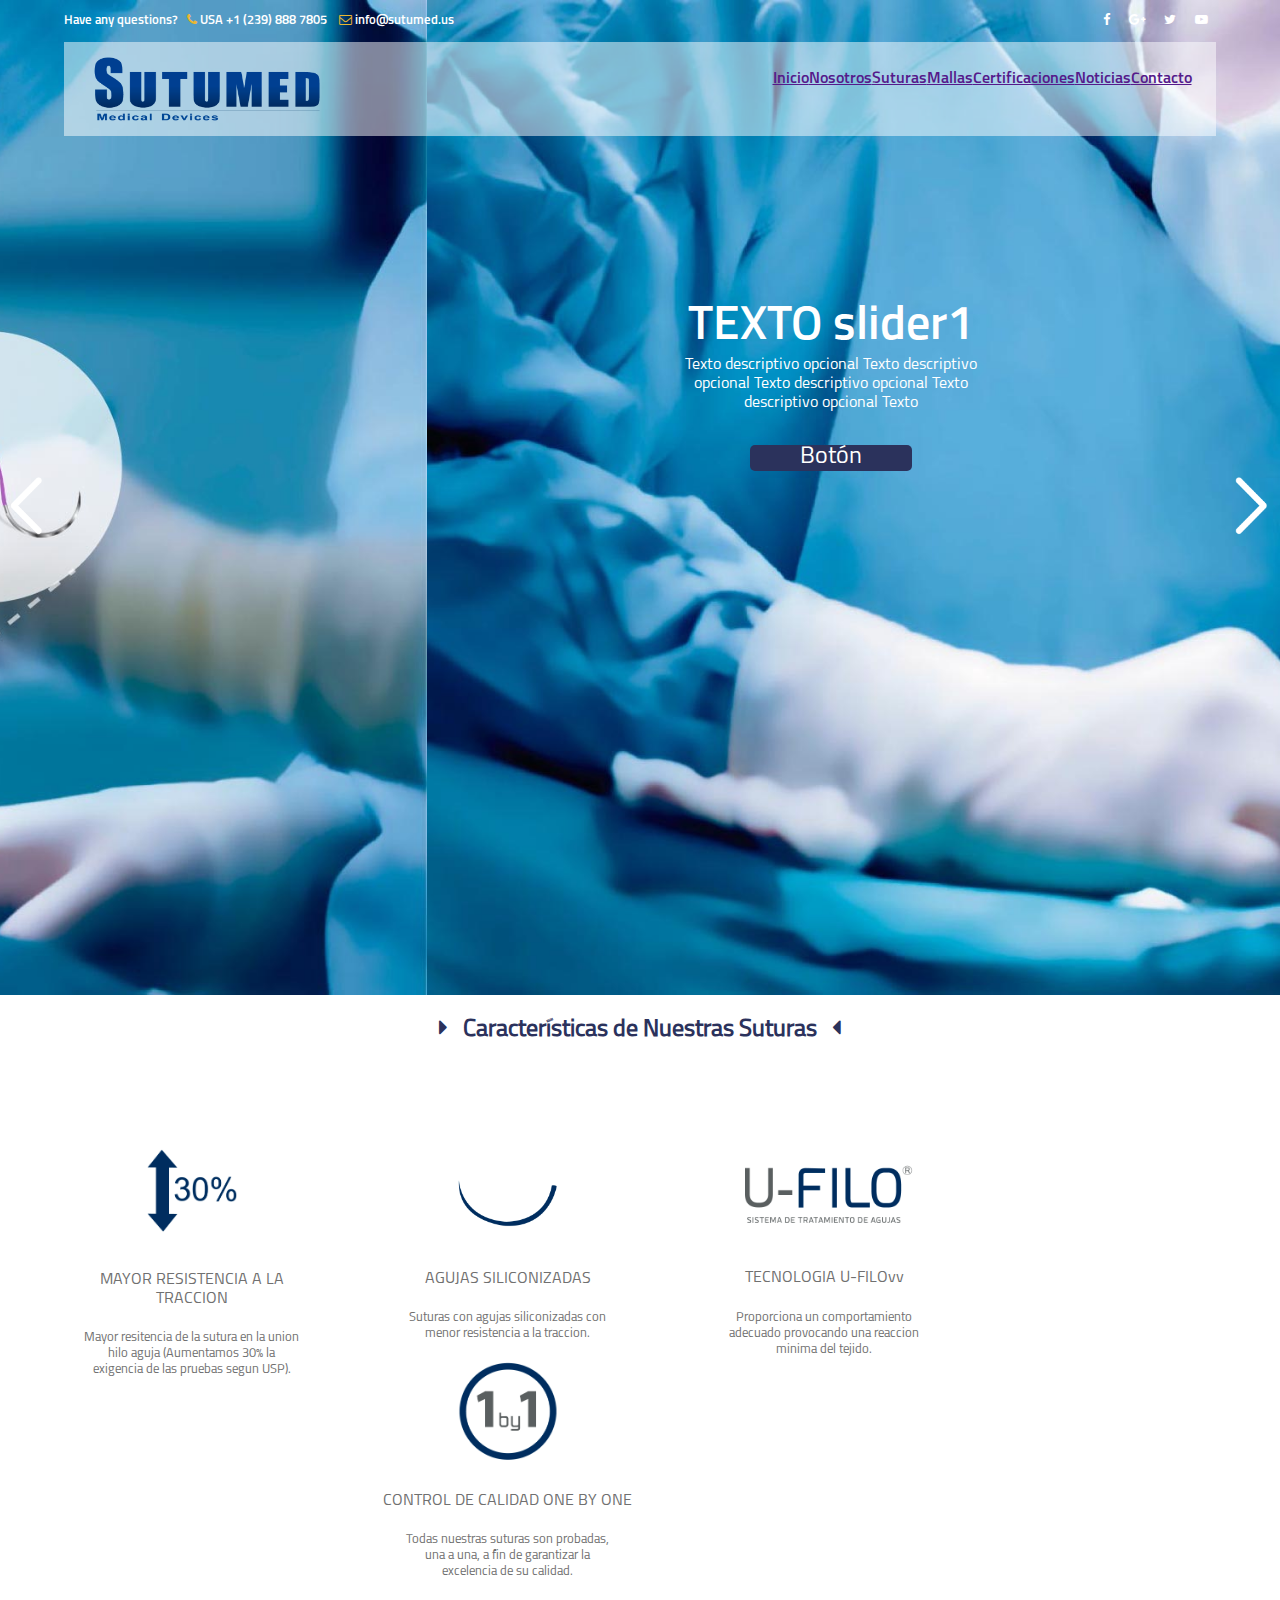
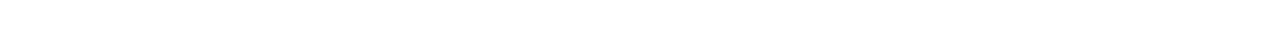
<file: index.html>
<!DOCTYPE html>
<html>

<head>
	<html lang="es">
	<meta name="viewport" content="initial-scale=1, maximum-scale=1" />
	<meta charset="UTF-8">
	<meta name="viewport" content="width=device-width" />
	<title>SUTUMED</title>
	<meta name="author" content="Brandemma" />
	<meta name="description" content="" />
	

<!--================== 	ENLACE HOJA DE ESTILOS (INICIA)  =====================-->

	<link rel="stylesheet" type="text/css" href="css/estilos.css">

<!--================== 	ENLACE HOJA DE ESTILOS (TERMINA)  =====================-->

<!--================== 	ENLACE ICONO (INICIA)  =====================-->

	<link rel="stylesheet" href="https://maxcdn.bootstrapcdn.com/font-awesome/4.5.0/css/font-awesome.min.css">

<!--================== 	ENLACE ICONO (TERMINA)  =====================-->

<!--================== 	SCRIPT PARA SLIDER (INICIA)  =====================-->

	<script src="http://code.jquery.com/jquery-1.11.3.min.js"></script>

<!--================== 	SCRIPT PARA SLIDER (TERMINA)  =====================-->

</head>

<body>
	<header>
		<div class="posicion">
			<div class="contacto-cabecera">
				<p>Have any questions? &nbsp; <a href=""><i class="fa fa-phone naranja" aria-hidden="true"></i> USA +1 (239) 888 7805</a> &nbsp;&nbsp; <a href=""><i class="fa fa-envelope-o naranja" aria-hidden="true"></i> info@sutumed.us</a></p>
			</div>
			<div class="redes-sociales">
				<a href=""><i class="fa fa-facebook" aria-hidden="true"></i></a>
				<a href=""><i class="fa fa-google-plus" aria-hidden="true"></i></a>
				<a href=""><i class="fa fa-twitter" aria-hidden="true"></i></a>
				<a href=""><i class="fa fa-youtube-play" aria-hidden="true"></i></a>
			</div>
			<div class="clear"></div>

			<div class="menu-principal">
				<a href=""><img src="img/logo-sutumed.png"></a>
				<nav>
					<ul>
						<li><a href="">Inicio</a></li>
						<li><a href="">Nosotros</a></li>
						<li><a href="">Suturas</a></li>
						<li><a href="">Mallas</a></li>
						<li><a href="">Certificaciones</a></li>
						<li><a href="">Noticias</a></li>
						<li><a href="">Contacto</a></li>
					</ul>
				</nav>
				<div class="clear"></div>
			</div>
			<!-- MENU RESPONSIVE -->
			<!-- <div class="menu-responsive">
				<input type="checkbox" id="btn-menu">
				<label for="btn-menu">
					<img src="img/menu-responsive.png">
				</label>
				<nav class="menu">
					<ul class="re">
						<li><a href="">Inicio</a></li>
						<li><a href="">Nosotros</a></li>
						<li><a href="">Suturas</a></li>
						<li><a href="">Mallas</a></li>
						<li><a href="">Certificaciones</a></li>
						<li><a href="">Noticias</a></li>
						<li><a href="">Contacto</a></li>
					</ul>
				</nav>
			</div> -->
			<!-- MENU RESPONSIVE -->
		</div>
	</header>

	<div id="contenedor-slider">
		<div id="slider">
			<section>
				<img src="img/slider1.jpg" alt="">
				<div class="texto-slider">
					<h2>TEXTO slider1</h2>
					<p>Texto descriptivo opcional Texto descriptivo opcional Texto descriptivo opcional Texto descriptivo opcional Texto </p>
					<a href="">Botón</a>
				</div>
			</section>
			<section>
				<img src="img/slider1.jpg" alt="">
				<div class="texto-slider">
					<h2>TEXTO slider2</h2>
					<p>Texto descriptivo opcional Texto descriptivo opcional Texto descriptivo opcional Texto descriptivo opcional Texto </p>
					<a href="">Botón</a>
				</div>
			</section>
			<section>
				<img src="img/slider1.jpg" alt="">
				<div class="texto-slider">
					<h2>TEXTO slider3</h2>
					<p>Texto descriptivo opcional Texto descriptivo opcional Texto descriptivo opcional Texto descriptivo opcional Texto </p>
					<a href="">Botón</a>
				</div>
			</section>
		</div>
		<div id="btn-avanzar">
			<img src="img/flecha-derecha.png">
		</div>
		<div id="btn-retroceder">
			<img src="img/flecha-izquierda.png">
		</div>
		<script src="js/slider.js"></script>
	</div>

	<div class="contenedor-caracteristicas">
		<h2><i class="fa fa-caret-right" aria-hidden="true"></i>&nbsp;&nbsp; Características de Nuestras Suturas &nbsp;&nbsp;<i class="fa fa-caret-left" aria-hidden="true"></i></h2>
		<div class="caracteristicas margen">
			<img class="img1" src="img/resistencia.gif">
			<h4>MAYOR RESISTENCIA A LA TRACCION</h4>
			<p>Mayor resitencia de la sutura en la union hilo aguja (Aumentamos 30% la exigencia de las pruebas segun USP).</p>
		</div>
		<div class="caracteristicas margen">
			<img class="img2" src="img/agujas.gif">
			<h4>AGUJAS SILICONIZADAS</h4>
			<p>Suturas con agujas siliconizadas con menor resistencia a la traccion.</p>
		</div>
		<div class="caracteristicas margen">
			<img class="img3" src="img/u-filo.gif">
			<h4>TECNOLOGIA U-FILOvv</h4>
			<p>Proporciona un comportamiento adecuado provocando una reaccion minima del tejido.</p>
		</div>
		<div class="caracteristicas">
			<img class="img4" src="img/calidad.gif">
			<h4>CONTROL DE CALIDAD ONE BY ONE</h4>
			<p>Todas nuestras suturas son probadas, una a una, a fin de garantizar la excelencia de su calidad.</p>
		</div>

		<div class="clear"></div>
	</div>
</body>

</html>
</file>
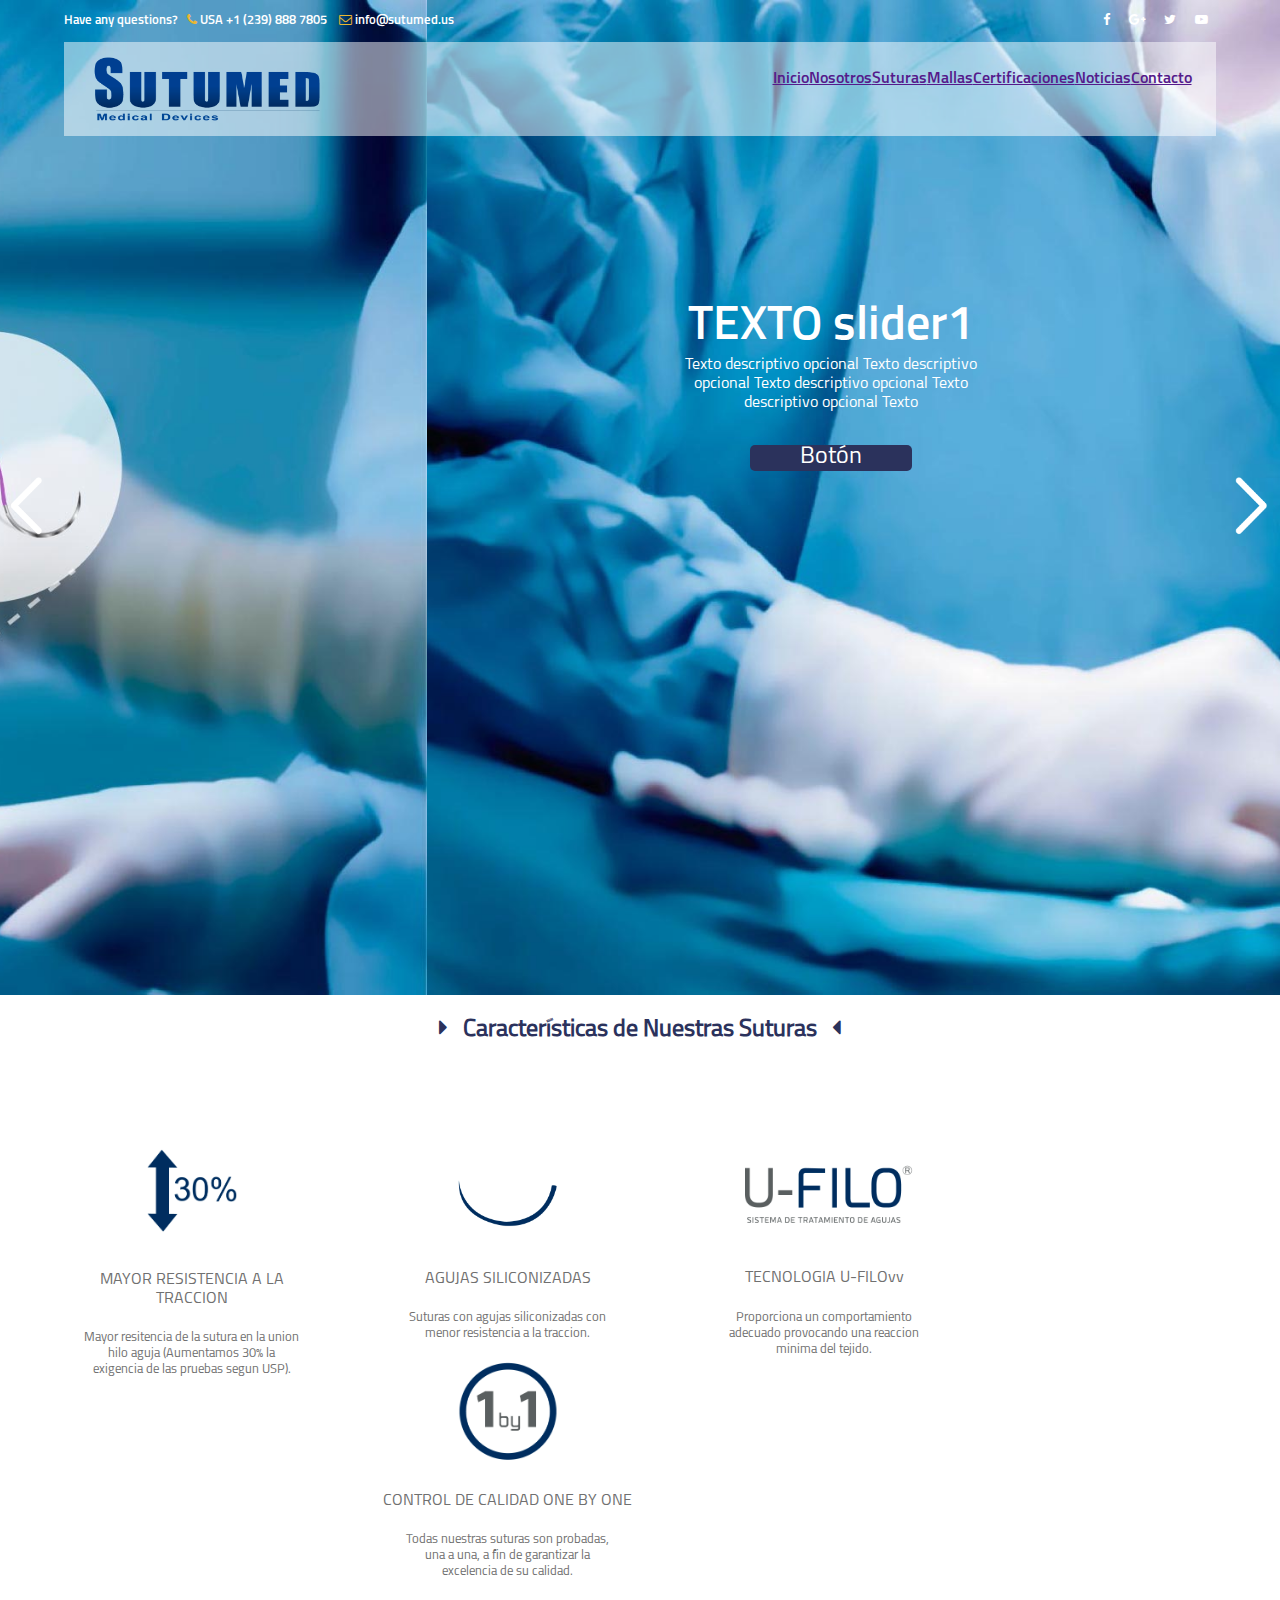
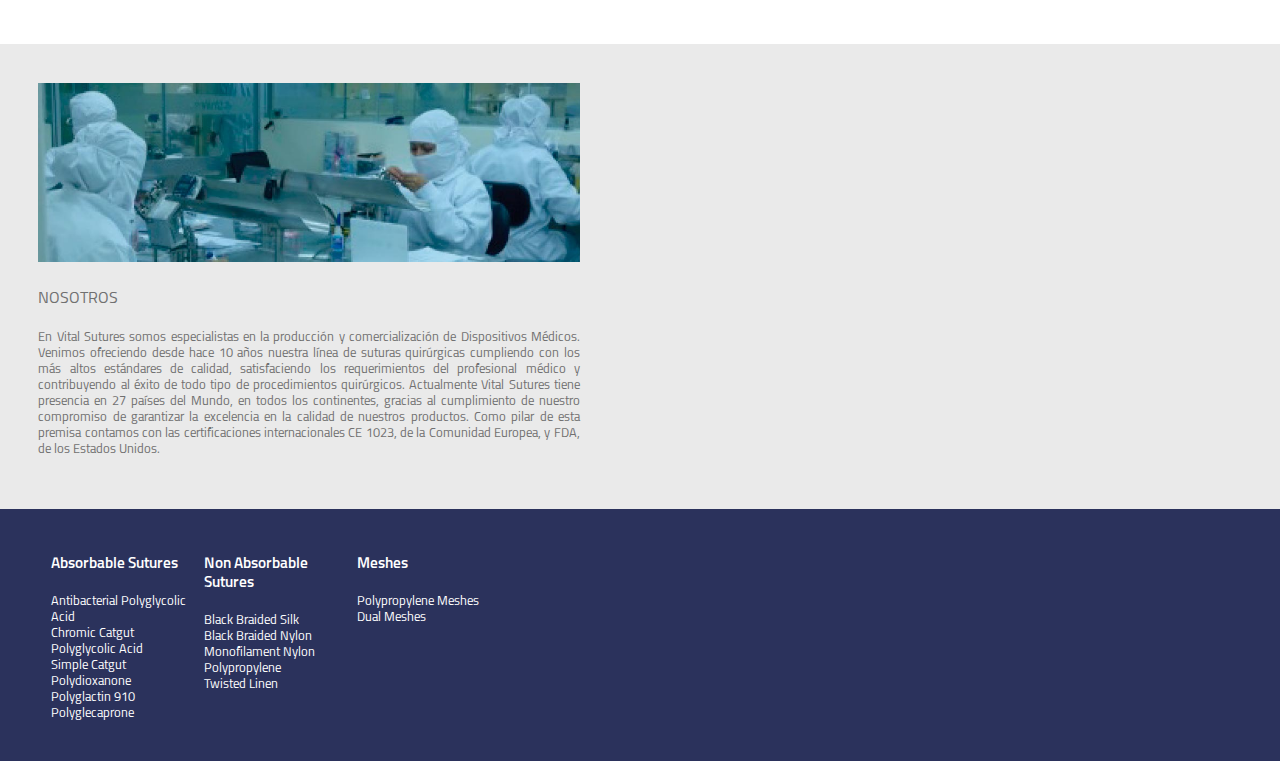
<file: index-sutumed.html>
<!DOCTYPE html>
<html>

<head>
	<html lang="es">
	<meta name="viewport" content="initial-scale=1, maximum-scale=1" />
	<meta charset="UTF-8">
	<meta name="viewport" content="width=device-width" />
	<title>SUTUMED</title>
	<meta name="author" content="Brandemma" />
	<meta name="description" content="" />
	

<!--================== 	ENLACE HOJA DE ESTILOS (INICIA)  =====================-->

	<link rel="stylesheet" type="text/css" href="css/estilos.css">

<!--================== 	ENLACE HOJA DE ESTILOS (TERMINA)  =====================-->

<!--================== 	ENLACE ICONO (INICIA)  =====================-->

	<link rel="stylesheet" href="https://maxcdn.bootstrapcdn.com/font-awesome/4.5.0/css/font-awesome.min.css">

<!--================== 	ENLACE ICONO (TERMINA)  =====================-->

<!--================== 	SCRIPT PARA SLIDER (INICIA)  =====================-->

	<script src="http://code.jquery.com/jquery-1.11.3.min.js"></script>

<!--================== 	SCRIPT PARA SLIDER (TERMINA)  =====================-->

</head>

<body>
	<header>
		<div class="posicion">
			<div class="contacto-cabecera">
				<p>Have any questions? &nbsp; <a href=""><i class="fa fa-phone naranja" aria-hidden="true"></i> USA +1 (239) 888 7805</a> &nbsp;&nbsp; <a href=""><i class="fa fa-envelope-o naranja" aria-hidden="true"></i> info@sutumed.us</a></p>
			</div>
			<div class="redes-sociales">
				<a href=""><i class="fa fa-facebook" aria-hidden="true"></i></a>
				<a href=""><i class="fa fa-google-plus" aria-hidden="true"></i></a>
				<a href=""><i class="fa fa-twitter" aria-hidden="true"></i></a>
				<a href=""><i class="fa fa-youtube-play" aria-hidden="true"></i></a>
			</div>
			<div class="clear"></div>

			<div class="menu-principal">
				<a href=""><img src="img/logo-sutumed.png"></a>
				<nav>
					<ul>
						<li><a href="">Inicio</a></li>
						<li><a href="">Nosotros</a></li>
						<li><a href="">Suturas</a></li>
						<li><a href="">Mallas</a></li>
						<li><a href="">Certificaciones</a></li>
						<li><a href="">Noticias</a></li>
						<li><a href="">Contacto</a></li>
					</ul>
				</nav>
				<div class="clear"></div>
			</div>
			<!-- MENU RESPONSIVE -->
			<!-- <div class="menu-responsive">
				<input type="checkbox" id="btn-menu">
				<label for="btn-menu">
					<img src="img/menu-responsive.png">
				</label>
				<nav class="menu">
					<ul class="re">
						<li><a href="">Inicio</a></li>
						<li><a href="">Nosotros</a></li>
						<li><a href="">Suturas</a></li>
						<li><a href="">Mallas</a></li>
						<li><a href="">Certificaciones</a></li>
						<li><a href="">Noticias</a></li>
						<li><a href="">Contacto</a></li>
					</ul>
				</nav>
			</div> -->
			<!-- MENU RESPONSIVE -->
		</div>
	</header>

	<div id="contenedor-slider">
		<div id="slider">
			<section>
				<img src="img/slider1.jpg" alt="">
				<div class="texto-slider">
					<h2>TEXTO slider1</h2>
					<p>Texto descriptivo opcional Texto descriptivo opcional Texto descriptivo opcional Texto descriptivo opcional Texto </p>
					<a href="">Botón</a>
				</div>
			</section>
			<section>
				<img src="img/slider1.jpg" alt="">
				<div class="texto-slider">
					<h2>TEXTO slider2</h2>
					<p>Texto descriptivo opcional Texto descriptivo opcional Texto descriptivo opcional Texto descriptivo opcional Texto </p>
					<a href="">Botón</a>
				</div>
			</section>
			<section>
				<img src="img/slider1.jpg" alt="">
				<div class="texto-slider">
					<h2>TEXTO slider3</h2>
					<p>Texto descriptivo opcional Texto descriptivo opcional Texto descriptivo opcional Texto descriptivo opcional Texto </p>
					<a href="">Botón</a>
				</div>
			</section>
		</div>
		<div id="btn-avanzar">
			<img src="img/flecha-derecha.png">
		</div>
		<div id="btn-retroceder">
			<img src="img/flecha-izquierda.png">
		</div>
		<script src="js/slider.js"></script>
	</div>

	<div class="contenedor-caracteristicas">
		<h2><i class="fa fa-caret-right" aria-hidden="true"></i>&nbsp;&nbsp; Características de Nuestras Suturas &nbsp;&nbsp;<i class="fa fa-caret-left" aria-hidden="true"></i></h2>
		<div class="caracteristicas margen">
			<img class="img1" src="img/resistencia.gif">
			<h4>MAYOR RESISTENCIA A LA TRACCION</h4>
			<p>Mayor resitencia de la sutura en la union hilo aguja (Aumentamos 30% la exigencia de las pruebas segun USP).</p>
		</div>
		<div class="caracteristicas margen">
			<img class="img2" src="img/agujas.gif">
			<h4>AGUJAS SILICONIZADAS</h4>
			<p>Suturas con agujas siliconizadas con menor resistencia a la traccion.</p>
		</div>
		<div class="caracteristicas margen">
			<img class="img3" src="img/u-filo.gif">
			<h4>TECNOLOGIA U-FILOvv</h4>
			<p>Proporciona un comportamiento adecuado provocando una reaccion minima del tejido.</p>
		</div>
		<div class="caracteristicas">
			<img class="img4" src="img/calidad.gif">
			<h4>CONTROL DE CALIDAD ONE BY ONE</h4>
			<p>Todas nuestras suturas son probadas, una a una, a fin de garantizar la excelencia de su calidad.</p>
		</div>

		<div class="clear"></div>
	</div>

	<div class="contenedor-gris">
		<div class="resumen-nosotros">
			<img src="img/resumen-nosotros.jpg">
			<h4>NOSOTROS</h4>
			<p>En Vital Sutures somos especialistas en la producción y comercialización de Dispositivos Médicos. Venimos ofreciendo desde hace 10 años nuestra línea de suturas quirúrgicas cumpliendo con los más altos estándares de calidad, satisfaciendo los requerimientos del profesional médico y contribuyendo al éxito de todo tipo de procedimientos quirúrgicos. Actualmente Vital Sutures tiene presencia en 27 países del Mundo, en todos los continentes, gracias al cumplimiento de nuestro compromiso de garantizar la excelencia en la calidad de nuestros productos. Como pilar de esta premisa contamos con las certificaciones internacionales CE 1023, de la Comunidad Europea, y FDA, de los Estados Unidos.</p>
		</div>

		<div class="clear"></div>
	</div>

	<div class="contenedor-azul">
		<div class="textos">
			<h4>Absorbable Sutures</h4>
			<p>Antibacterial Polyglycolic Acid<br>
			Chromic Catgut<br>
			Polyglycolic Acid<br>
			Simple Catgut<br>
			Polydioxanone<br>
			Polyglactin 910<br>
			Polyglecaprone</p>
		</div>

		<div class="textos">
			<h4>Non Absorbable Sutures</h4>
			<p>Black Braided Silk<br>
			Black Braided Nylon<br>
			Monofilament Nylon<br>
			Polypropylene<br>
			Twisted Linen</p>
		</div>

		<div class="textos">
			<h4>Meshes</h4>
			<p>Polypropylene Meshes<br>
			Dual Meshes</p>
		</div>

		<div class="clear"></div>
	</div>
</body>

</html>
</file>
<file: css/estilos.css>
/*--==================== FUENTES (INICIA) ========================--*/
@font-face {
	font-family: "my_riad_pro_regular";
	src: url(../font/MyriadPro-Regular.otf) format("opentype");
}
@font-face {
	font-family: "Titillium-Regular";
	src: url(../font/Titillium-Regular.otf) format("opentype");
}
@font-face {
	font-family: "Titillium-Semibold";
	src: url(../font/Titillium-Semibold.otf) format("opentype");
}
/*--==================== FUENTES (TERMINA) ========================--*/


/*--==================== ESTILOS GENERALES (INICIA)========================--*/
body{
	margin: 0;
	width: 100%;
}
.clear{
	clear: both;
}
/*--==================== ESTILOS GENERALES (TERMINA)========================--*/



/*--==================== ESTILOS ERNY EGOAVIL (INICIA)========================--*/



#slider .logos-white{

	width: 280px;
	height: auto;
	margin-bottom: 40px;
	margin:0 auto 20px auto;
}

/*--==================== ESTILOS ERNY EGOAVIL (TERMINA)========================--*/




/*--==================== ESTILOS CABECERA (INICIA)========================--*/
header{
	font-family: "Titillium-Semibold";
	margin: 0 auto;
	top: 0;
	width: 90%;
}
.posicion{
	position: absolute;
	top: 0;
	width: 90%;
	z-index: 10;
}
.contacto-cabecera{
	color: white;
	float: left;
	font-size: 0.8em;
}
.contacto-cabecera .naranja{
	color: #EAB732;
}
.contacto-cabecera a{
	color: white;
	text-decoration: none;
}
.redes-sociales{
	float: right;
	font-size: 0.8em;
	margin: 1em 0;
}
.idiomas{
	color: white;
	display: flex;
	font-family: "Titillium-Semibold";
    float: right;
    margin-left: 5px;
    width: 180px;
}
.idiomas img{
	margin-bottom: -2px;
	width: 20px;
}
.idiomas ul{
	list-style: none;
	margin: 0;
	padding: 0;
	position: absolute;
}
.idiomas ul:hover{
	background-color: rgba(0,0,0,0.7);
}
.idiomas ul a{
	color: white;
	text-decoration: none;
}
.idiomas ul a:hover{
	color: #f59b19;
}
.idiomas ul a i{
	margin-bottom: 8px;
	margin-right: 5px;
}
.idiomas ul li{
	display: none;	
	padding-bottom: 5px;
	padding-left: 16px;
	padding-right: 5px;
}
.idiomas ul:hover > li{
	display: block;
}
.redes-sociales a{
	color: white;
	margin: 0 8px;
	text-decoration: none;
}
.menu-principal{
	background-color: rgba(255,255,255, 0.5);
	padding: 12.2px 24.5px;
}
.menu-principal img{
	float: left;
	width: 236px;
}
.menu-principal .nav-menu-principal{
	float: right;
}
.menu-principal ul{
	display: flex;
	justify-content: flex-end;
	list-style: none;
	padding: 0;
}
.menu-principal .nav-menu-principal a{
	color: #767676;
	display: block;
	margin: 10px 10px;
	text-decoration: none;
}



.menu-responsive{
	display: none;
	font-family: "Titillium-Semibold";
	position: relative;
	width: 100%;
}
.menu-responsive label{
	display: block;
	height: 30px;
	width: 30px;
}
.menu-responsive label:hover{
	background-color: rgba(44,61,109,0.8);
	cursor: pointer;
}
.menu-responsive img{
	height: 30px;
	margin: 0;
	padding: 0;
	width: 30px;
}
#btn-menu{
	display: none;
}
.menu{
	background-color: rgba(44,61,109,0.8);
	left: -500px;
	position: absolute;
	transition: all 0.5s;
	-moz-transition: all 0.5s;
	-webkit-transition: all 0.5s;
	-o-transition: all 0.5s;
	width: 250px;
	z-index: 1000;
}
.menu ul{
	display: flex;
	flex-direction: column;
  	list-style: none;
  	margin: 0;
  	padding: 0;	
}
.menu li a{
	color: white;
 	display: block;
  	font-size: 1em;
  	padding: 15px 20px 15px 20px;
  	text-align: left;
  	text-decoration: none;  	
}
#btn-menu:checked ~ .menu{
	left: 0;
}
/*--==================== ESTILOS CABECERA (TERMINA)========================--*/





/*--==================== ESTILOS SLIDER (INICIA)========================--*/
#contenedor-slider{
	position: relative;
	overflow: hidden;
	width: 100%;
}

#slider{
	display: flex;
	width: 400%;
}

#slider section{
	position: relative;
	width: 100%;
}

#slider img{
	display: block;
	height: 100%;
	width: 100%;
}
#slider .texto-slider{
	color: white;
	left: 12%;
	position: absolute;
	text-align: center;
	top: 30%;
	width: 400px;
}
.texto-slider h2{
	font-family: "Titillium-Semibold";
	font-size: 3em;
	margin: 0;
}
.texto-slider p{
	font-family: "Titillium-Regular";
	margin: 0 auto;
	margin-bottom: 30px;
	width: 85%;
}
.texto-slider a{
	background-color: #2B325C;
	border-radius: 5px;
	color: white;
	font-family: "Titillium-Regular";
	font-size: 1.5em;
	padding: 0 50px;
	padding-bottom: 2px;
	text-decoration: none;
}

#btn-avanzar, #btn-retroceder{
	cursor: pointer;
	height: 40px;
	position: absolute;
	top: 50%;
	transform: translateY(-50%);
	width: 40px;
}

#btn-avanzar img, #btn-retroceder img{
	width: 80%;
}

#btn-avanzar{
	right: 5px;
}

#btn-retroceder{
	left: 10px;
}
/*--==================== ESTILOS SLIDER (TERMINA)========================--*/








/*--==================== ESTILOS INDEX (INICIA)========================--*/
.contenedor-caracteristicas{
	font-family: "Titillium-Regular";
	margin: 0 auto;
	margin-bottom: 5%;
	text-align: center;
	width: 90%;
}
.contenedor-caracteristicas h2{
	color: #2B325C;
	margin-bottom: 8%;
}
.caracteristicas{
	color: #707070;
	float: left;
    /*padding: 0 2%;*/
    width: 255px;
}
.margen{
	padding-right: 5.33%;
}
.caracteristicas .img1{
	width: 40%;
}
.caracteristicas .img2{
    padding-top: 10%;
	width: 40%;
}
.caracteristicas .img3{
    padding-top: 4%;
	width: 70%;
}
.caracteristicas .img4{
	width: 40%;
}
.caracteristicas h4{
	font-weight: lighter;
	font-size: 1em;
}
.caracteristicas p{
	font-size: 0.8em;
	margin: 0 auto;
	width: 85%;    
}

.contenedor-azul2{
	background-color: white;
	width: 100%;
}
.contenedor-azul2 h2{
	color: #767676;;
	font-family: "Titillium-Semibold";
	margin: 0;
	padding: 2% 0 3% 0;
	text-align: center;
}
.contenido-mas-vendidas{
	display: flex;
	flex-wrap: wrap;
	justify-content: center;
	margin: 0 auto;
	width: 90%;
}
.contenido-mas-vendidas a{
	color: #767676;
	float: left;
	font-family: "Titillium-Regular";
	margin: 0 2% 3% 2%;
	text-align: center;
	text-decoration: none;
	width: 21%;
}
.mas-vendidas{
	width: 100%;
}
.fondo-gris{
	background-color: #EAEAEA;
	border-radius: 50%;
	margin: 0 auto;
	width: 80%;
}
.mas-vendidas img{
	border-radius: 50%;
	height: 100%;
	width: 100%;
}
.mas-vendidas h3{
	font-size: 1em;
}
.mas-vendidas p{
	font-size: 0.8em;
	text-align: center;
}



.contenedor-gris{
	background-color: #EAEAEA;
	padding: 3%;
}
.resumen-nosotros{
	color: #707070;
	float: left;
	font-family: "Titillium-Regular";
	margin-right: 2%;
	width: 45%;
}
.resumen-nosotros img{
	width: 100%;
}
.resumen-nosotros h4{
	font-weight: lighter;
}
.resumen-nosotros p{
	font-size: 0.8em;
	text-align: justify;
}
/*--==================== ESTILOS INDEX (TERMINA)========================--*/





/*--==================== ESTILOS SLIDER INFO (INICIA)========================--*/
.slider-info{
	float: left;
	position: relative;
	width: 53%;
}
#contenedor-slider-info{
	overflow: hidden;
	margin: 0 auto;
	width: 90%;
}

#slider-info{
	display: flex;
	width: 300%;
}

#slider-info section{
	position: relative;
	width: 100%;
}
.articulos-info{
	float: left;
	width: 48%;
}
.espaciado-articulo-info{
	margin-right: 4%;
}
.articulos-info img{
	width: 100%;
}
.articulos-info .texto-articulo{
	background-color: white;
	color: #6C6E6D;
	font-family: "Titillium-Regular";
	padding: 5% 10%;
	text-align: center;
	width: 80%;
}
.texto-articulo h4{
	font-size: 0.7em;
	margin-bottom: 0;
	text-align: left;
}
.texto-articulo p{
	font-size: 0.6em;
	margin-bottom: 6%;
	text-align: left;
}
.texto-articulo .fa-thumb-tack{
	color: #00315E;
	-ms-transform: rotate(40deg); /* IE 9 */
	-moz-transform: rotate(40deg);
    -webkit-transform: rotate(40deg); /* Chrome, Safari, Opera */
    transform: rotate(40deg);
}
.texto-articulo a{
    background-color: #F9FAF9;
    border-radius: 5px;
    color: #00315E;
    font-size: 0.8em;
    padding: 2px 10px 4px 0;
    text-decoration: none;
}
.texto-articulo span{	
    background-color: #EDEEEC;
    border-radius: 5px 0 0 5px;
    font-size: 1em;
    margin-right: 10px;
    padding: 2px 10px 4px 10px;  
}
#slider-info img{
	display: block;
	height: 100%;
	width: 100%;
}
#slider-info .texto-slider2{
	color: white;
	left: 12%;
	position: absolute;
	text-align: center;
	top: 30%;
	width: 400px;
}
.texto-slider2 h2{
	font-family: "Titillium-Semibold";
	font-size: 4em;
	margin: 0;
}
.texto-slider2 p{
	font-family: "Titillium-Regular";
	margin: 0 auto;
	margin-bottom: 30px;
	width: 85%;
}
.texto-slider2 a{
	background-color: #2B325C;
	border-radius: 5px;
	color: white;
	font-family: "Titillium-Regular";
	font-size: 1.5em;
	padding: 0 50px;
	padding-bottom: 2px;
	text-decoration: none;
}

#btn-avanzar2, #btn-retroceder2{
	cursor: pointer;
	height: 40px;
	position: absolute;
	top: 50%;
	transform: translateY(-50%);
	width: 40px;
}

#btn-avanzar2 img, #btn-retroceder2 img{
	width: 100%;
}

#btn-avanzar2{
	right: 0;
	width: 20px;
}

#btn-retroceder2{
	left: 0;
	width: 20px;
}
/*--==================== ESTILOS SLIDER INFO (TERMINA)========================--*/







/*--==================== ESTILOS DEL CONTACTO (INICIA)========================--*/
.contenedor-contacto-desplegable{
	bottom: 0;
	padding-top: 10%;
	position: fixed;
	right: 0;
	width: 30%;
	z-index: 100;
}

#boton-contacto-desplegable{
	cursor: pointer;
	display: flex;
	float: right;
	justify-content: flex-end;
	margin-bottom: 5px;
	margin-right: 10px;
	width: 155px;
}
#boton-contacto-desplegable p{
	background-color: white;
	border-radius: 10px 0 0 10px;
	color: #2B325C;
	font-family: "Titillium-Semibold";
	height: 25px;
	margin: 0;
	padding: 2px 15px 1px 15px;
}
#boton-contacto-desplegable span{
	background-color: #2B325C;
	border-radius: 50%;
	color: white;
	margin-left: -6px;
    margin-top: -20px;
    padding: 15px 17px;
}

#formulario{
	background-color: rgba(43, 50, 92, 0.85);
	border-radius: 20px 20px 0 0;
	display: none;
	width: 100%;
}
#formulario form{
	margin: 0 auto;
	padding: 7% 0 3% 0;
	width: 85%;
}
#formulario form p{
	color: white;
	font-family: "Titillium-Regular";
	font-size: 0.8em;
	margin-top: 0;
	text-align: justify;
}
#formulario a{
	color: white;
	text-decoration: none;
}
#formulario a:hover{
	color: #f59b19;
}
#formulario label{
	color: white;
	font-family: "Titillium-Regular";
	font-size: 0.8em;
	line-height: 2;
}
#formulario input{
	border: none;
	height: 15px;
	width: 100%;
}
#formulario textarea{
	border: none;
	height: 50px;
	width: 99%;
}
#formulario .error{
	color: red;
	display: none;
	font-family: "Titillium-Regular";
	font-size: 0.7em;
	padding-top: 5px;
	text-align: center;
}
#formulario #ajaxsuccess {
	clear:both;
	color: #88DD36;
	display: none;
	font-family: "Titillium-Regular";
	font-size: 0.8em;
	font-weight:bold;
	padding-bottom: 10px;
	width: 100%;
}
#formulario .boton2{
	background-color: #EDEEEC;
	border: none;
	border-radius: 5px;
	color: #00315E;
	float: right;
	font-family: "Titillium-Semibold";
	padding: 5px 15px;
}
/*--==================== ESTILOS DEL CONTACTO (TERMINA)========================--*/







/*--==================== ESTILOS PIE PAGINA (INICIA)========================--*/
.contenedor-azul{
	background-color: #2B325C;
	padding: 2% 4%;
}
.logo-texto{
	float: left;
    margin-right: 20%;
    width: 20%;
}
.logo-texto img{
	width: 95%;
}
.logo-texto p{
	color: white;
	font-family: "Titillium-Regular";
	font-size: 0.7em;
    line-height: 2;
    margin-top: 10%;
}
.textos{
	color: white;
    float: left;
    font-size: 0.8em;
    width: 13%;
}
.textos h4{
	font-family: "Titillium-Semibold";
	font-size: 1.2em;
	font-weight: lighter;
}
.textos p{
	font-family: "Titillium-Regular";
}
.textos a{
	color: white;
	text-decoration: none;
}
.textos a:hover{
	color: #f59b19;
}
.espaciado{
	margin-right: 10%;
}
.logos-pie{
	margin-right: 10px;
	margin-top: 2%;
	width: 124px;
}
.logos-pie2{
	margin-bottom: 10px;
	margin-top: 2%;
	width: 248px;
}
/*--==================== ESTILOS PIE PAGINA (TERMINA)========================--*/







/*--==================== ESTILOS DE LA SECCION NOSOTROS (INICIA)========================--*/
.contenedor-titulo-secciones{
	position: relative;
	width: 100%;
}
.contenedor-titulo-secciones img{
	height: 300px;
	width: 100%;
}
.titulo-secciones{
	background-color: rgba(43,50,92,0.6);
	bottom: 4px;
	color: white;
	font-family: "Titillium-Regular";
	padding: 1.5% 0;
	position: absolute;
	width: 100%;
}
.titulo-secciones h2{
	font-size: 2.5em;
	font-weight: lighter;
	margin: 0;
	margin-left: 5%;
}
.contenido-nosotros{
	color: #707070;
	font-family: "Titillium-Regular";
	margin: 0 auto;
	margin-bottom: 5%;
	margin-top: 5%;
	text-align: justify;
	width: 65%;
}
.contenido-nosotros h3{
	font-size: 2em;
    font-weight: lighter;
    margin: 0;
}
.contenido-nosotros .subtitulo{
	margin-top: 0;
    margin-bottom: 5%;
}
.img-nosotros1{
	float: right;
	padding-bottom: 10%;
	padding-left: 10%;
	width: 45%;
}
.img-nosotros2{
	float: left;
	padding-bottom: 10%;
	padding-right: 10%;
	width: 45%;
}
.contenido-nosotros .logo-mfmp{
	margin-top: 2%;
	width: 40%;
}
/*--==================== ESTILOS DE LA SECCION NOSOTROS (TERMINA)========================--*/





/*--==================== ESTILOS DE LA SECCION NOTICIAS (INICIA)========================--*/
.noticias-blanco{
	padding: 4% 1%;
	width: 98%;
}
.img-noticia{
	float: left;
	padding-top: 3%;
	width: 30%;
}
.img-noticia img{
	width: 95%;
}
.texto-noticia{
	border-left: 2px solid #707070;
	color: #707070;
	float: left;
	font-family: "Titillium-Regular";
	padding: 3% 0 3% 3%;
	width: 66.5%;
}
.texto-noticia h3{
	font-size: 1.5em;
    font-weight: lighter;
    margin: 0;
}
.texto-noticia .subtitulo{
	margin-top: 0;
}
.texto-noticia .detalles{
	margin-bottom: 3%;
	padding-left: 2%;
}
.negro{
	color: black;
}
.texto-noticia .fa-thumb-tack{
	color: #787878;
	-ms-transform: rotate(40deg); /* IE 9 */
	-moz-transform: rotate(40deg);
    -webkit-transform: rotate(40deg); /* Chrome, Safari, Opera */
    transform: rotate(40deg);
}
.texto-noticia a{
    background-color: #F7F7F7;
    border-radius: 5px;
    color: #707070;
    font-size: 0.8em;
    padding: 10px 10px 10px 0;
    text-decoration: none;
}
.texto-noticia span{	
    background-color: #EBEBEA;
    border-radius: 5px 0 0 5px;
    font-size: 1em;
    margin-right: 10px;
    padding: 10px 15px;    
}
.noticias-gris{
	background-color: #EFEFEE;
	padding: 4% 1%;
}
/*--==================== ESTILOS DE LA SECCION NOTICIAS (TERMINA)========================--*/










/*--==================== ESTILOS DE LA SECCION SUTURAS (INICIA)========================--*/
.contenedor-sutura{
	margin-top: -4px;
	position: relative;
	width: 100%;
}
.img-sutura{
	float: left;
	padding-top: 3%;
	width: 40%;
}
.img-sutura img{
	width: 100%;
}
.caracteristicas-sutura{
	background-color: #5E5E5E;
	color: white;
	float: left;
	font-family: "Titillium-Regular";
	padding: 3%;
	width: 54%;
}
.caracteristicas-sutura h3{
	margin: 0;
}
.caracteristicas-sutura .margen-inferior{
	margin-bottom: 3%;
}
.caracteristicas-sutura img{
	border: 6px solid #707070;
	float: right;
	margin: 0 1%;
	width: 25%;
}
.margen-superior{
	margin-top: -5px;
}
.contenedor-nuevos{
	display: flex;
	flex-wrap: wrap;
	justify-content: center;
	margin-bottom: 1%;
	width: 100%;
}
.contenedor-nuevos h3{
	background-color: #2B325C;
	color: white;
	font-family: "Titillium-Regular";
	font-weight: lighter;
	margin: 0;
	margin-bottom: 2%;
	padding: 5px 0;
	text-align: center;
	width: 100%;
}
.contenedor-nuevos p{
	color: #767676;
	font-family: "Titillium-Regular";
	margin: 0 auto;
	margin-bottom: 2%;
	text-align: justify;
	width: 80%;
}
.boton-mas{
	border: 2px solid #2B325C;
	color: #2B325C;
	float: right;
	font-family: "Titillium-Semibold";
	margin-right: 5%;
	text-decoration: none;
	padding: 3px 10px;
}
.boton-mas:hover{
	background-color: #2B325C;
	color: white;
}
.nuevos-productos{
	float: left;
	font-family: "Titillium-Regular";
	margin: 2%;
	text-align: center;
	width: 20%;
}
.fondo-gris2{
	background-color: #EAEAEA;
	border-radius: 50%;
	margin: 0 auto;
	width: 90%;
}
.nuevos-productos img{
	width: 100%;
}
.nuevos-productos a{
	color: #707070;
	text-decoration: none;
}
.nuevos-productos h4{
	font-size: 2em;
	font-weight: lighter;
	margin: 0;
}
.nuevos-productos p{
	margin-top: 0;
	text-align: center;
}
/*--==================== ESTILOS DE LA SECCION SUTURAS (TERMINA)========================--*/








/*--==================== ESTILOS DE LA SECCION PRODUCTO (INICIA)========================--*/
.contenedor-producto{
	background-color: #EAEAEA;
	margin-top: -5px;
    padding: 3% 5%;
	width: 90%;
}
.img-producto{
	float: left;
	width: 45%;
}
.img-producto img{
	padding-top: 5%;
	width: 90%;
}
.caracteristicas-producto{
	color: #2B325C;
	float: left;
	font-family: "Titillium-Regular";
	padding: 0 0 5% 0;
	width: 55%;
}
.caracteristicas-producto h3{
	font-size: 1.8em;
	font-weight: lighter;
	margin-bottom: 5%;
	margin-top: 0;
}
.caracteristicas-producto h4{
	line-height: 2;
	margin: 0;
}
.linea1{
	background-color: #2B325C;
	height: 2px;
	width: 52px;
}
.linea2{
	background-color: #2B325C;
	height: 2px;
	width: 100px;
}
.linea3{
	background-color: #2B325C;
	height: 2px;
	width: 170px;
}
.linea4{
	background-color: #2B325C;
	height: 2px;
	width: 180px;
}
.caracteristicas-producto p{
	margin-bottom: 15%;
	text-align: justify;
}
.caracteristicas-producto ul{
	margin-bottom: 15%;
	padding-left: 20px;
	text-align: justify;
}
.izq-producto{
	float: left;
	margin-right: 8%;
	width: 42%;
}
.der-producto{
	border-left: 2px solid #2B325C;
	float: left;
	padding-left: 8%;
	width: 41%;
}
/*--==================== ESTILOS DE LA SECCION PRODUCTO (TERMINA)========================--*/







/*--==================== ESTILOS DE LA SECCION EXPODENT (INICIA)========================--*/
.img-noticia2{
	border-right: 2px solid #707070;
	float: left;
	padding: 2% 0;
	width: 30%;
}
.img-noticia2 img{
	width: 95%;
}
.texto-noticia2{
	color: #707070;
	float: left;
	font-family: "Titillium-Regular";
	padding: 3% 0 3% 3%;
	width: 66.5%;
}
.texto-noticia2 h3{
	font-size: 1.5em;
    font-weight: lighter;
    margin: 0;
}
.texto-noticia2 .subtitulo{
	margin-top: 0;
}
.texto-noticia2 .detalles{
	margin-bottom: 3%;
	padding-left: 2%;
}
.texto-noticia2 a{
	color: #707070;
	text-decoration: none;
}
/*--==================== ESTILOS DE LA SECCION EXPODENT (TERMINA)========================--*/









/*--==================== ESTILOS DE LA SECCION CONTACTO (INICIA)========================--*/
.mapa{
	margin-top: -4px;
	width: 100%;
}
.mapa iframe{
	border: none;
	height: 350px;
	width: 100%;
}
.contenedor-datos-contacto{
	padding: 20px 0;
	padding-left: 12%;
	width: 88%;
}
.datos-contacto{
	display: flex;
	float: left;
	width: 20%;
}
.datos-contacto i{
	color: #2B325C;
	margin-right: 10px;
}
.datos-contacto p{
	color: #636462;
	font-family: "Titillium-Semibold";
	font-size: 0.8em;
	line-height: 1.5;
	margin: 0;
}
.datos-contacto a{
	color: #636462;
	text-decoration: none;
}
.datos-contacto a:hover{
	color: #f59b19;
}
.contenedor-formulario{
	background-color: #FBFAFA;
	padding: 3% 0;
	width: 100%;
}
.izquierda-formulario{
	float: left;
	margin-right: 2%;
	width: 35%;
}
.texto-formulario{
	float: right;
	font-family: "Titillium-Regular";
	width: 60%;
}
.texto-formulario h3{
	color: #707070;
	font-size: 1.5em;
    font-weight: normal;
	margin: 0;
}
.texto-formulario p{
	color: #636462;
    font-size: 0.8em;
}
.redes-formulario{
	margin-top: 20%;
	text-align: right;
}
.redes-formulario i{
	background-color: #FFFFFF; 
	border: 1px solid #EBEBEA;
	color: #636462;  
	margin: 0 2px;
	padding: 11px 0;
    text-align: center;
  	width: 40px;
}
.derecha-formulario{
	float: left;
	font-family: "Titillium-Regular";
	margin-right: 3%;
	width: 60%;
}
.campos-formulario{
	float: left;
	width: 33%;
}
.derecha-formulario label{
	color: #636462;
	font-size: 0.8em;
	line-height: 2.5;
}
.campos-formulario input{
	border: 1px solid #ebebea;
	height: 25px;
	width: 90%;
}
.mensaje-formulario{
	width: 100%;
}
.mensaje-formulario textarea{
	border: 1px solid #ebebea;
	height: 150px;
	width: 95.5%;
}
.centrado{
	text-align: center;
}
.error {
	color: red;
	display: none;
	padding-top: 5px;
}

#ajaxsuccess {
	clear:both;
	color: #346b2f;
	display: none;
	font-size:18px;
	font-weight:bold;
	padding-bottom: 10px;
	width: 100%;
}
.boton{
	background-color: #2B325C;
	border: none;
	border-radius: 10px;
	color: white;
	font-family: "Titillium-Regular";
	font-size: 0.8em;
	padding: 8px 30px;
}
/*--==================== ESTILOS DE LA SECCION CONTACTO (TERMINA)========================--*/










/*--==================== ESTILOS DEL RESPONSIVE (TERMINA)========================--*/
@media(max-width: 1300px){
	.img-noticia2{
		padding: 5% 0;
	}
}

@media(max-width: 1200px){
	.contenedor-producto{
		padding: 3%;
		width: 94%;
	}
	.img-producto{
		width: 40%;
	}
	.caracteristicas-producto{
		width: 60%;
	}
}
@media(max-width: 1150px){
	.der-producto{
		padding-bottom: 8%;
		padding-left: 6%;
		width: 43%;
	}
	.izq-producto{
		margin-right: 6%;
		width: 44%;
	}
}
@media(max-width: 1100px){
	.img-nosotros1{
		padding-bottom: 3%;
    	padding-left: 5%;
	}
	.img-noticia2{
		padding: 10% 0;
	}
	.img-noticia{
		padding-top: 5%;
	}
}
@media(max-width: 980px){
	.contenedor-datos-contacto{
		padding: 2% 5%;
		width: 90%;
	}
	.datos-contacto{
		width: 50%;
	}
}
@media(max-width: 950px){
	.izq-producto{
		margin-right: 4%;
		width: 46%;
	}
	.der-producto{
		padding-left: 4%;
		width: 45%;
	}
	.texto-formulario{
		float: left;
		padding-left: 20%;
		width: 80%;
	}
}
@media(max-width: 900px){
	.nuevos-productos{
		width: 25%;
	}
	.img-producto{
		text-align: center;
		width: 100%;
	}
	.img-producto img{
    	margin-top: -70px;
    	padding-top: 0;
    	width: 50%;
	}
	.caracteristicas-producto{
		margin-top: -60px;
		width: 100%;
	}
	.caracteristicas-producto h3{
		margin-bottom: 3%;
		text-align: center;
	}
	.izq-producto{
		margin-right: 0;
		padding: 0 5%;
		width: 40%;
	}
	.der-producto{
		padding: 0 5%;
    	width: 39%;
	}
	.img-noticia{
		padding-top: 7%;
	}
}
@media(max-width: 850px){
	.img-noticia2{
		padding: 17% 0;
	}
}
@media(max-width: 830px){
	.menu-principal{
		background-color: transparent;
		display: flex;
	}
	.menu-principal img{
		float: none;
	}
	.nav-menu-principal{
		display: none;
	}
	.menu-responsive{
		display: block;
		margin-top: 6%;
		width: auto;
	}
	.menu-responsive label{
		background-color: rgba(0,0,0,0.4);
	}
	.logo{
		margin: 0 auto;
	}
	.contenido-mas-vendidas a{
		width: 29%;
	}
}
@media(max-width: 770px){
	.contenedor-contacto-desplegable{
	 	width: 60%;
	 }
}
@media(max-width: 750px){
	.menu-responsive{
		margin-top: 7%;
	}
	.img-producto img{
		margin-top: -80px;
		width: 60%;
	}
	.img-noticia{
		padding-top: 10%;
	}
}
@media(max-width: 720px){
	 .resumen-nosotros{
	 	margin-bottom: 3%;
	 	margin-right: 0;
	 	width: 100%;
	 }
	 .slider-info{
	 	width: 100%;
	 }
	 .espaciado{
	 	margin-right: 1%;
	 }
	 .logo-texto{
	 	margin-right: 10%;
	 	width: 30%;
	 }
	 .textos{
	 	width: 19%;
	 }
	 .contenido-nosotros{
	 	width: 75%;
	 }
	 .img-noticia{
	 	padding-top: 12%;
	 }
	 .contacto-cabecera{
		display: none;
	}
	.redes-sociales{
		width: 100%;
	}
}
@media(max-width: 700px){
	.der-producto{
		padding-bottom: 7%;
	}
	.img-noticia2{
		border-right: 0;
		padding: 0;
		text-align: center;
		width: 100%;
	}
	.img-noticia2 img{
		width: 40%;
	}
	.texto-noticia2{
		padding: 3% 10%;
		width: 80%;
	}
	.izquierda-formulario{
		margin-right: 0;
		width: 100%;
	}
	.texto-formulario{
		padding: 0 5%;
		width: 90%;
	}
	.redes-formulario{
		margin-top: 0;
	}
	.derecha-formulario{
		margin-right: 0;
		width: 100%;
	}
	.derecha-formulario form{
		margin: 0 auto;
	    margin-bottom: 3%;
	    margin-top: 5%;
	    width: 70%;
	}
}
@media(max-width: 690px){
	#slider .texto-slider{
		top: 35%;
	}
}
@media(max-width: 650px){
	.nuevos-productos{
		width: 40%;
	}
	.contenedor-nuevos p{
		margin-bottom: 3%;
	}
	.menu-responsive{
		margin-top: 8%;
	}
	.img-noticia{
		padding-top: 14%;
	}
}
@media(max-width: 600px){
	#slider .texto-slider{
		top: 50%;
	}
	.texto-slider h2{
		font-size: 2em;
	}
	#slider .logos-white{
		margin-bottom: 10px;
		width: 150px;
	}
	.contenido-nosotros{
		width: 80%;
	}
	.img-nosotros1{
		padding-bottom: 3%;
		width: 50%;
	}
	.der-producto{
		padding-bottom: 10%;
	}
	.campos-formulario, .campos-formulario input{
		width: 100%;
	}
	.mensaje-formulario textarea{
		width: 99%;
	}
	.error{
		text-align: center;
	}
}
@media(max-width: 565px){
	.redes-sociales{
		margin-bottom: 0;
	}
	.menu-responsive{
		margin-top: 9%;
	}
}
@media(max-width: 550px){
	.contenido-mas-vendidas a{
		width: 46%;
	}
	.logo-texto{
		float: none;
	    margin: 0 auto;
	    margin-top: 2%;
	    width: 90%;
	}
	.logo-texto img{
		width: 45%;
	}
	.logo-texto p{
		margin-top: 3%;
	}
	.textos{
		width: 30%;
	}
	.espaciado{
		margin-right: 5%;
	}
	.img-noticia{
		padding-top: 0;
		text-align: center;
		width: 100%;
	}
	.img-noticia img{
		width: 70%;
	}
	.texto-noticia{
		border-left: none;
		padding: 0 5% 3% 5%;
		width: 90%;
	}
}
@media(max-width: 520px){
	.menu-responsive{
		margin-top: 11%;
	}
}
@media(max-width: 500px){
	#btn-avanzar, #btn-retroceder{
		height: 20px;
		width: 20px;
	}
	.img-producto img{
		width: 80%;
	}
	.der-producto{
		padding-bottom: 23%;
	}
	.img-noticia2 img{
		width: 50%;
	}
}
@media(max-width: 475px){
	#slider .texto-slider{
		left: 5%;
	}
}
@media(max-width: 450px){
	.contenido-mas-vendidas a{
		float: none;
		margin: 0 auto;
		margin-bottom: 5%;
		width: 60%;
	}
	.nuevos-productos{
		width: 60%;
	}
	.contenedor-nuevos p{
		margin-bottom: 4%;
	}
	.menu-responsive{
		margin-top: 13%;
	}
	.img-producto img{
		width: 95%;
	}
	.izq-producto{
		padding: 0 10%;
		width: 80%;
	}
	.der-producto{
		border-left: 0;
		padding: 0 10%;
		width: 80%;
	}
	.texto-formulario{
		float: none;
		margin: 0 auto;
		padding: 0;
		width: 80%;

	}
}
@media(max-width: 430px){
	#slider .texto-slider{
		display: none;
	}
}
@media(max-width: 400px){
	#btn-avanzar, #btn-retroceder{
		top: 70%;
	}
	.textos{
		float: none;
		margin: 0 auto;
		text-align: center;
		width: 60%;
	}
	.espaciado{
		margin: 0 auto;
	}
	.contenido-mas-vendidas a{
		width: 75%;
	}
	.img-nosotros1{
		padding-bottom: 5%;
		padding-left: 0;
		width: 100%;
	}
	.menu-responsive{
		margin-top: 15%;
	}
	.menu-principal{
		padding: 12.2px 2%;
	}
	.img-noticia2 img{
		width: 60%;
	}
	.datos-contacto{
		float: none;
		margin: 0 auto;
		margin-bottom: 3%;
		width: 55%;
	}
}
@media(max-width: 350px){
	.logo img{
		width: 220px;
	}
	.logo-texto img{
		width: 60%;
	}
	.nuevos-productos{
		width: 65%;
	}
	.img-producto img{
		margin-top: -65px;
	}
	.caracteristicas-producto{
		margin-top: -45px;
	}
	.img-noticia2 img{
		width: 65%;
	}
	.img-noticia img{
		width: 80%;
	}
	#btn-avanzar, #btn-retroceder{
		top: 75%;
	}
}
/*--==================== ESTILOS DEL RESPONSIVE (INICIA)========================--*/
</file>
